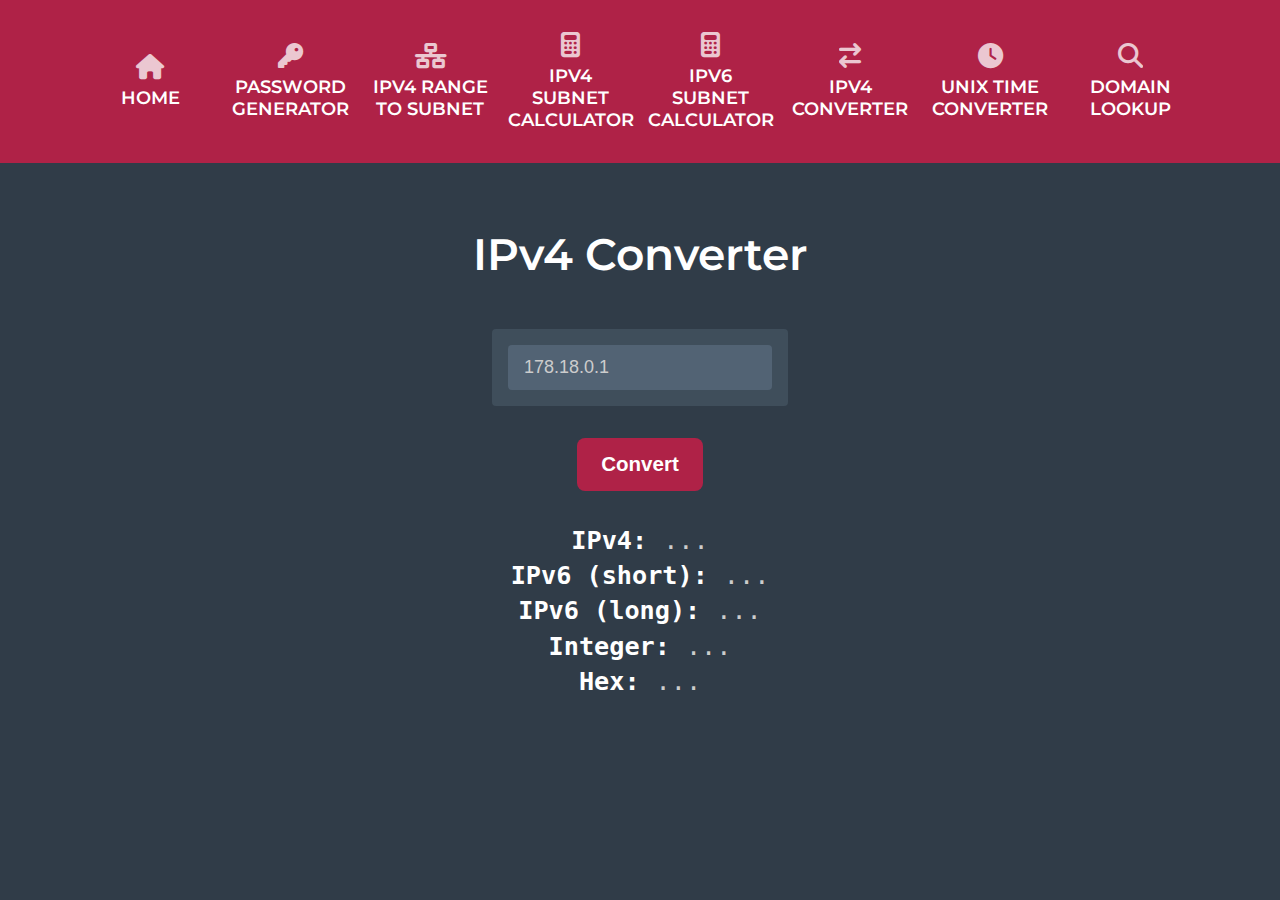
<file: ipv4convert.html>
<!DOCTYPE html>
<html lang="en">
  <head>
    <meta charset="UTF-8" />
    <meta name="viewport" content="width=device-width, initial-scale=1.0" />
    <script src="js/ip-address.js"></script>
    <title>Tools | IPv4 convertor</title>
    <link rel="stylesheet" href="style.css" />
    <link rel="stylesheet" href="https://cdnjs.cloudflare.com/ajax/libs/font-awesome/6.1.1/css/all.min.css" />
  </head>
  <body>
    <ul id="menu">
      <li><a href="index.html"><i class="fas fa-home"></i><p>Home</p></a></li>
      <li><a href="password.html"><i class="fas fa-key"></i><p>Password generator</p></a></li>
      <li><a href="ipRangeToCidr.html"><i class="fas fa-network-wired"></i><p>IPv4 range to subnet</p></a></li>
      <li><a href="ipv4subnet.html"><i class="fas fa-calculator"></i><p>IPv4 subnet calculator</p></a></li>
      <li><a href="ipv6subnet.html"><i class="fas fa-calculator"></i><p>IPv6 subnet calculator</p></a></li>
      <li><a href="ipv4convert.html"><i class="fas fa-exchange"></i><p>IPv4 converter</p></a></li>
      <li><a href="unixtime.html"><i class="fas fa-clock"></i><p>Unix time converter</p></a></li>
      <li><a href="domain.html"><i class="fas fa-search"></i><p>Domain lookup</p></a></li>
    </ul>

    <div id="content">
      <div id="hero">
        <h1>IPv4 Converter</h1>
      </div>

      <div class="break"></div>

      <div class="options">
        <div>
          <input class="main" id="ipField" placeholder="178.18.0.1" oninput="convertIp()" />
        </div>
      </div>

      <div class="buttons">
        <button>Convert</button>
      </div>

      <div class="results-ipsubnet">
        <h4 id="errorField"></h4>

        <div class="bvals"><p>IPv4:</p><p id="ipv4">...</p></div>
        <div class="bvals"><p>IPv6 (short):</p><p id="ipv6s">...</p></div>
        <div class="bvals"><p>IPv6 (long):</p><p id="ipv6l">...</p></div>
        <div class="bvals"><p>Integer:</p><p id="ipi">...</p></div>
        <div class="bvals"><p>Hex:</p><p id="iph">...</p></div>
      </div>
    </div>

    <script>
      const errorField = document.getElementById("errorField");

      convertIp();
      function convertIp() {
        errorField.innerText = "";
        const ipField = document.getElementById("ipField");
        const ipv4 = document.getElementById("ipv4");
        const ipv6s = document.getElementById("ipv6s");
        const ipv6l = document.getElementById("ipv6l");
        const ipi = document.getElementById("ipi");
        const iph = document.getElementById("iph");

        if (!ipField.value) return;
        if (!ipField.value.split(".")[3]) return;
        let address;
        try {
          // don't question it
          if (!!ipField.value.split("/")[1]) throw Error();
          address = new ip.Address4(ipField.value);
        } catch {
          errorField.innerText = "Invalid IP address";
          ipv4.innerText = "";
          ipv6s.innerText = "";
          ipv6l.innerText = "";
          ipi.innerText = "";
          iph.innerText = "";
          return;
        }
        ipv4.innerText = address.address;
        ipv6s.innerText = ip.Address6.fromAddress4(
          address.address
        ).correctForm();
        ipv6l.innerText = ip.Address6.fromAddress4(
          address.address
        ).canonicalForm();
        ipi.innerText = Number(address.bigInteger());

        // original method give a number in a format like 00:00:00:00 which would be then converted to 0x00000000
        iph.innerText = "0x" + address.toHex().toUpperCase().replace(/:+/g, "");
      }
    </script>
  </body>
</html>
</file>
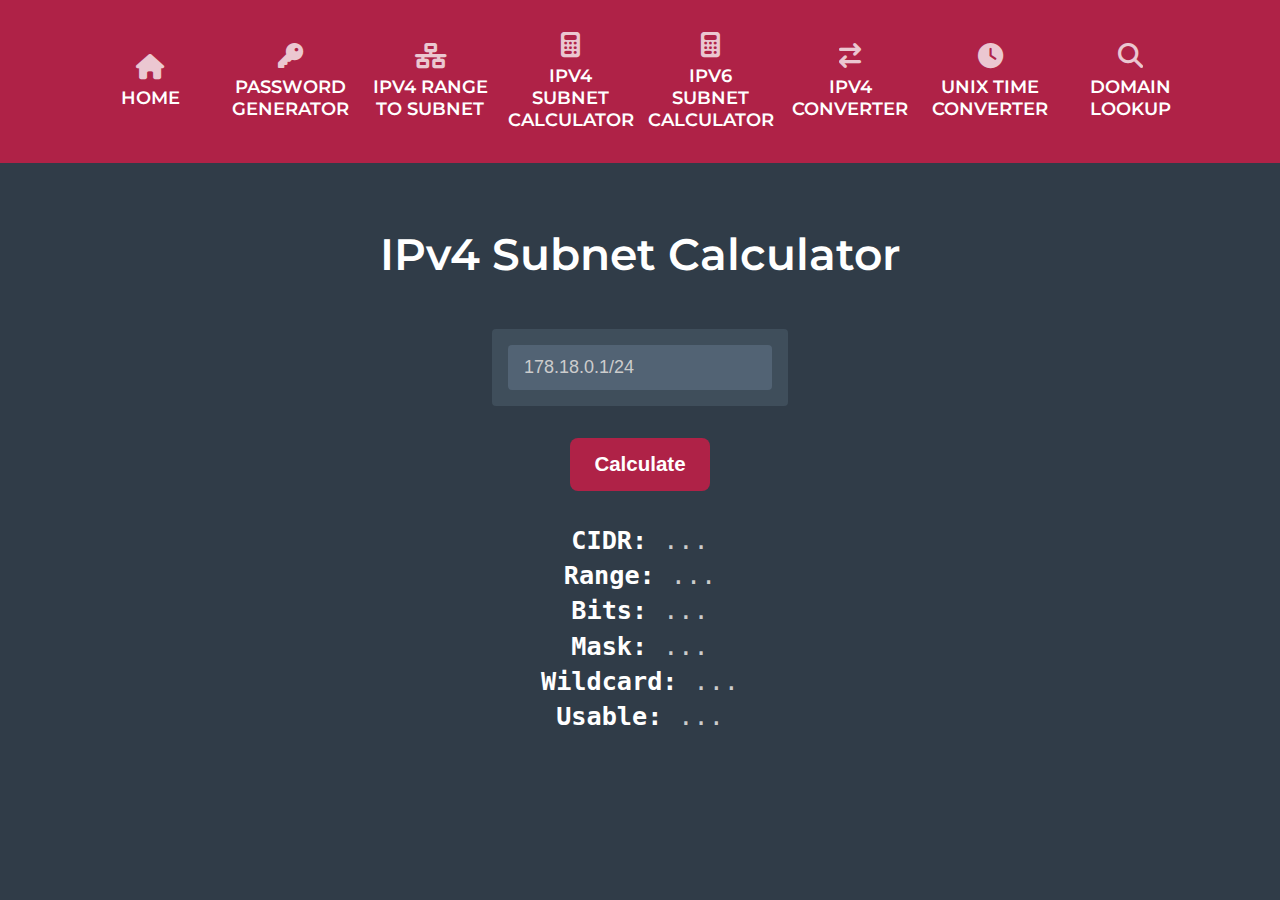
<file: ipv4subnet.html>
<!DOCTYPE html>
<html lang="en">
  <head>
    <meta charset="UTF-8" />
    <meta name="viewport" content="width=device-width, initial-scale=1.0" />
    <script src="js/ip-address.js"></script>
    <title>Tools | IPv4 subnet calculator</title>
    <link rel="stylesheet" href="style.css" />
    <link rel="stylesheet" href="https://cdnjs.cloudflare.com/ajax/libs/font-awesome/6.1.1/css/all.min.css" />
  </head>
  <body>
    <ul id="menu">
      <li><a href="index.html"><i class="fas fa-home"></i><p>Home</p></a></li>
      <li><a href="password.html"><i class="fas fa-key"></i><p>Password generator</p></a></li>
      <li><a href="ipRangeToCidr.html"><i class="fas fa-network-wired"></i><p>IPv4 range to subnet</p></a></li>
      <li><a href="ipv4subnet.html"><i class="fas fa-calculator"></i><p>IPv4 subnet calculator</p></a></li>
      <li><a href="ipv6subnet.html"><i class="fas fa-calculator"></i><p>IPv6 subnet calculator</p></a></li>
      <li><a href="ipv4convert.html"><i class="fas fa-exchange"></i><p>IPv4 converter</p></a></li>
      <li><a href="unixtime.html"><i class="fas fa-clock"></i><p>Unix time converter</p></a></li>
      <li><a href="domain.html"><i class="fas fa-search"></i><p>Domain lookup</p></a></li>
    </ul>

    <div id="content">

      <div id="hero">
        <h1>IPv4 Subnet Calculator</h1>
      </div>

      <div class="break"></div>

      <div class="options">
        <div>
          <input class="main" id="subnetField" placeholder="178.18.0.1/24" oninput="convertSubnet()">
        </div>
      </div>

      <div class="buttons">
        <button>Calculate</button>
      </div>

      <div class="results-ipsubnet">
        <h4 id="errorField"></h4>

        <div class="bvals"><p>CIDR:</p><p id="cidr">...</p></div>
        <div class="bvals"><p>Range:</p><p id="range">...</p></div>
        <div class="bvals"><p>Bits:</p><p id="bits">...</p></div>
        <div class="bvals"><p>Mask:</p><p id="mask">...</p></div>
        <div class="bvals"><p>Wildcard:</p><p id="wildcard">...</p></div>
        <div class="bvals"><p>Usable:</p><p id="usable">...</p></div>
      </div>
      
    </div>

    <script>
      const errorField = document.getElementById("errorField");

      convertSubnet();
      function convertSubnet() {
        errorField.innerText = "";
        const subnetField = document.getElementById("subnetField");
        const cidr = document.getElementById("cidr");
        const range = document.getElementById("range");
        const bits = document.getElementById("bits");
        const mask = document.getElementById("mask");
        const wildcard = document.getElementById("wildcard");
        const usable = document.getElementById("usable");

        if (!subnetField.value || !subnetField.value.split("/")[1]) return;
        let subnet;
        try {
          subnet = new ip.Address4(subnetField.value);
        } catch {
          errorField.innerText = "Invalid subnet mask";
          cidr.innerText = "";
          range.innerText = "";
          bits.innerText = "";
          mask.innerText = "";
          wildcard.innerText = "";
          usable.innerText = "";
          return;
        }
        cidr.innerText = subnet.correctForm() + "/" + subnet.subnetMask;
        range.innerText =
          subnet.startAddress().correctForm() +
          " - " +
          subnet.endAddress().correctForm();
        bits.innerText = subnet.subnetMask;

        const subnetParts = calculateSubnet(subnet);
        mask.innerText = subnetParts.join(".");
        wildcard.innerText = calculateWildcardSubnet(subnetParts).join(".");

        // 31 & 32 don't work with the current method
        if (subnet.subnetMask == 31) usable.innerText = 2;
        else if (subnet.subnetMask == 32) usable.innerText = 1;
        else
          usable.innerText =
            Math.pow(2, Math.max(0, 32 - subnet.subnetMask)) - 2;
      }

      function calculateSubnet(subnet) {
        const bits = subnet.subnetMask;
        const parts = [];
        let current = "";
        for (let i = 0; i < 32; i++) {
          current += i < bits ? 1 : 0;

          if ((i + 1) % 8 == 0) {
            parts.push(current);
            current = "";
          }
        }

        return parts.map((it) => parseInt(it, 2));
      }

      function calculateWildcardSubnet(subnetParts) {
        return subnetParts.map((it) => 255 - it);
      }
    </script>
  </body>
</html>
</file>
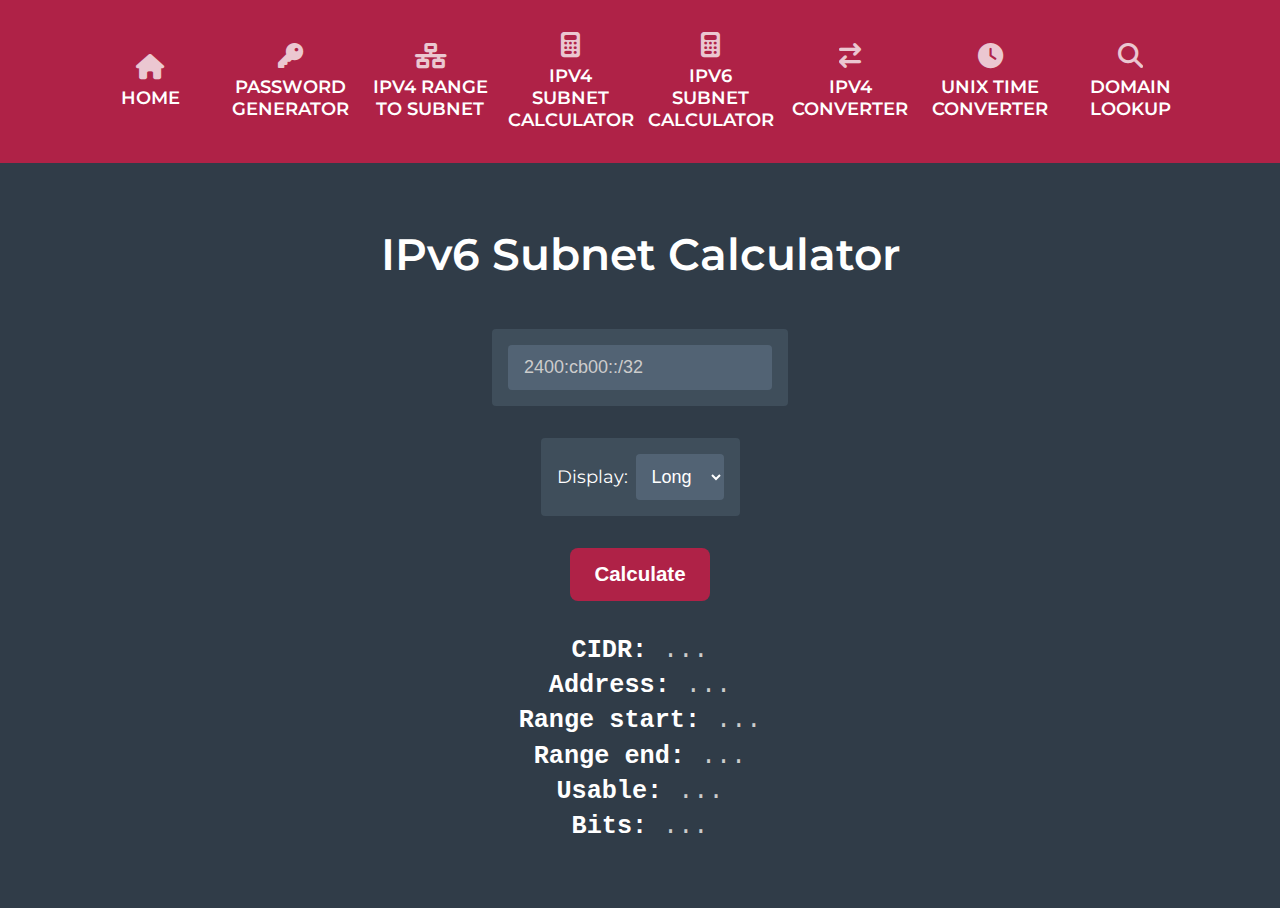
<file: ipv6subnet.html>
<!DOCTYPE html>
<html lang="en">
  <head>
    <meta charset="UTF-8" />
    <meta name="viewport" content="width=device-width, initial-scale=1.0" />
    <script src="js/ip-address.js"></script>
    <title>Tools | IPv6 subnet calculator</title>
    <link rel="stylesheet" href="style.css" />
    <link rel="stylesheet" href="https://cdnjs.cloudflare.com/ajax/libs/font-awesome/6.1.1/css/all.min.css" />
  </head>
  <body>
    <ul id="menu">
      <li><a href="index.html"><i class="fas fa-home"></i><p>Home</p></a></li>
      <li><a href="password.html"><i class="fas fa-key"></i><p>Password generator</p></a></li>
      <li><a href="ipRangeToCidr.html"><i class="fas fa-network-wired"></i><p>IPv4 range to subnet</p></a></li>
      <li><a href="ipv4subnet.html"><i class="fas fa-calculator"></i><p>IPv4 subnet calculator</p></a></li>
      <li><a href="ipv6subnet.html"><i class="fas fa-calculator"></i><p>IPv6 subnet calculator</p></a></li>
      <li><a href="ipv4convert.html"><i class="fas fa-exchange"></i><p>IPv4 converter</p></a></li>
      <li><a href="unixtime.html"><i class="fas fa-clock"></i><p>Unix time converter</p></a></li>
      <li><a href="domain.html"><i class="fas fa-search"></i><p>Domain lookup</p></a></li>
    </ul>

    <div id="content">
      <div id="hero">
        <h1>IPv6 Subnet Calculator</h1>
      </div>

      <div class="break"></div>

      <div class="options">
        <div>
          <input class="main" id="subnetField" placeholder="2400:cb00::/32" oninput="convertSubnet()">
        </div>
      </div>

      <div class="break"></div>

      <div class="options">
        <div>
          <label for="displaySelect">Display:</label>
          <select id="displaySelect" value="long" oninput="convertSubnet()">
            <option value="long">Long</option>
            <option value="short">Short</option>
          </select>
        </div>
      </div>

      <div class="buttons">
        <button>Calculate</button>
      </div>

      <div class="results-ipsubnet">
        <h4 id="errorField"></h4>

        <div class="bvals"><p>CIDR:</p><p id="cidr">...</p></div>
        <div class="bvals"><p>Address:</p><p id="address">...</p></div>
        <div class="bvals"><p>Range start:</p><p id="rangeStart">...</p></div>
        <div class="bvals"><p>Range end:</p><p id="rangeEnd">...</p></div>
        <div class="bvals"><p>Usable:</p><p id="usable">...</p></div>
        <div class="bvals"><p>Bits:</p><p id="bits">...</p></div>
      </div>
    </div>

    <script>
      const errorField = document.getElementById("errorField");

      convertSubnet();
      function convertSubnet() {
        const subnetField = document.getElementById("subnetField");
        const displaySelect = document.getElementById("displaySelect");
        const long = displaySelect.value === "long";

        const cidr = document.getElementById("cidr");
        const address = document.getElementById("address");
        const rangeStart = document.getElementById("rangeStart");
        const rangeEnd = document.getElementById("rangeEnd");
        const bits = document.getElementById("bits");
        const usable = document.getElementById("usable");

        if (!subnetField.value || !subnetField.value.split("/")[1]) return;
        let subnet;
        try {
          subnet = new ip.Address6(subnetField.value);
        } catch {
          errorField.innerText = "Invalid subnet mask";
          cidr.innerText = "";
          address.innerText = "";
          rangeStart.innerText = "";
          rangeEnd.innerText = "";
          bits.innerText = "";
          usable.innerText = "";
          return;
        }
        cidr.innerText = displayIp(subnet, long) + "/" + subnet.subnetMask;
        address.innerText = displayIp(subnet, long);
        rangeStart.innerText = displayIp(subnet.startAddress(), long);
        rangeEnd.innerText = displayIp(subnet.endAddress(), long);
        bits.innerText = subnet.subnetMask;
        usable.innerText = subnet.possibleSubnets();
      }

      function displayIp(address, long) {
        return long ? address.canonicalForm() : address.correctForm();
      }
    </script>
  </body>
</html>
</file>
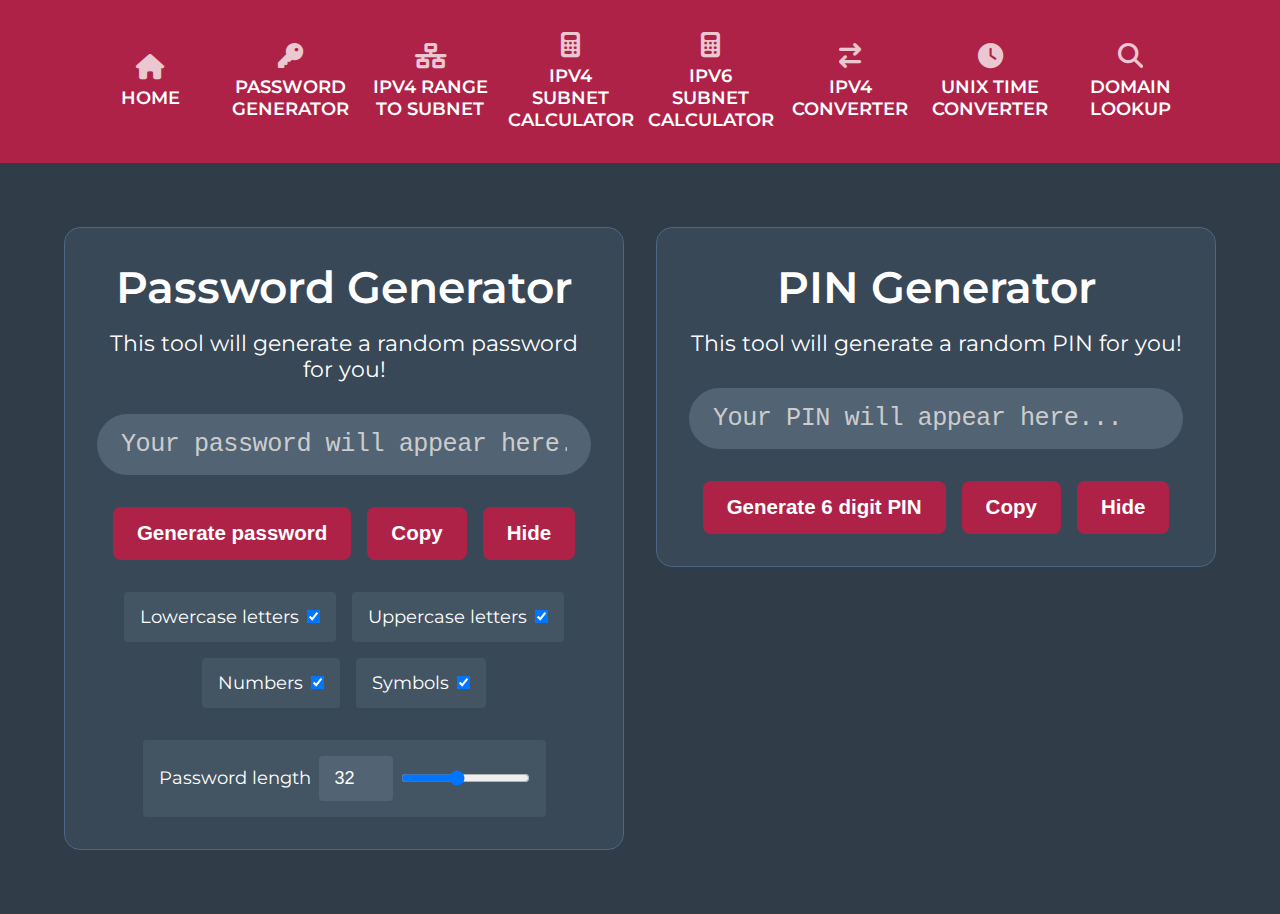
<file: password.html>
<!DOCTYPE html>
<html lang="en">
  <head>
    <meta charset="UTF-8" />
    <meta name="viewport" content="width=device-width, initial-scale=1.0" />
    <title>Tools | Password generator</title>
    <link rel="stylesheet" href="style.css" />
    <link rel="stylesheet" href="https://cdnjs.cloudflare.com/ajax/libs/font-awesome/6.1.1/css/all.min.css" />
  </head>
  <body>
    <ul id="menu">
      <li><a href="index.html"><i class="fas fa-home"></i><p>Home</p></a></li>
      <li><a href="password.html"><i class="fas fa-key"></i><p>Password generator</p></a></li>
      <li><a href="ipRangeToCidr.html"><i class="fas fa-network-wired"></i><p>IPv4 range to subnet</p></a></li>
      <li><a href="ipv4subnet.html"><i class="fas fa-calculator"></i><p>IPv4 subnet calculator</p></a></li>
      <li><a href="ipv6subnet.html"><i class="fas fa-calculator"></i><p>IPv6 subnet calculator</p></a></li>
      <li><a href="ipv4convert.html"><i class="fas fa-exchange"></i><p>IPv4 converter</p></a></li>
      <li><a href="unixtime.html"><i class="fas fa-clock"></i><p>Unix time converter</p></a></li>
      <li><a href="domain.html"><i class="fas fa-search"></i><p>Domain lookup</p></a></li>
    </ul>
    
    <div id="content">
      <div class="halfs">
        <div class="half">
          <div id="hero">
            <h1>Password Generator</h1>
            <p>This tool will generate a random password for you!</p>
          </div>
    
          <div class="break"></div>
          <input id="passField" class="main" placeholder="Your password will appear here...">
          <div class="buttons">
            <button id="submitPassword" onclick="generatePassword()">Generate password</button>
            <button onclick="copyPassword()">Copy</button>
            <button onclick="hidePassword()">Hide</button>
          </div>  
          <div class="break"></div>
          <div class="options">
            <div>
              <label for="passLower">Lowercase letters</label>
              <input type="checkbox" id="passLower" onchange="generatePassword()" checked>
            </div>
            <div>
              <label for="passUpper">Uppercase letters</label>
              <input type="checkbox" id="passUpper" onchange="generatePassword()" checked>
            </div>
            <div>
              <label for="passNum">Numbers</label>
              <input type="checkbox" id="passNum" onchange="generatePassword()" checked>
            </div>
            <div>
              <label for="passSymbol">Symbols</label>
              <input type="checkbox" id="passSymbol" onchange="generatePassword()" checked>
            </div>
          </div>

          <div class="break"></div>

          <div class="options">
            <div>
              <label for="passLen">Password length</label>
              <input class="main" type="number" min="8" max="64" value="32" id="passLen" onchange="updateLength(false)">
              <input type="range" min="8" max="64" value="32" id="passLenSlider" oninput="updateLength(true)">
            </div>
          </div>
        </div>
        <div class="half">
          <div id="hero">
            <h1>PIN Generator</h1>
            <p>This tool will generate a random PIN for you!</p>
          </div>
    
          <div class="break"></div>
    
          <input class="main" type="text" id="pinField" placeholder="Your PIN will appear here...">
    
          <div class="buttons">
            <button onclick="generatePin()">Generate 6 digit PIN</button>
            <button onclick="copyPin()">Copy</button>
            <button onclick="hidePin()">Hide</button>
          </div>
        </div>
      </div>
    </div>

    <script>
      const passField = document.getElementById("passField");
      const pinField = document.getElementById("pinField");

      const lowerChars = "abcdefghijklmnopqrstuvwxyz";
      const upperChars = "ABCDEFGHIJKLMNOPQRSTUVWXYZ";
      const numbers = "0123456789";
      const symbols = "-*/.,:;_@!#$()=?+~<>|\\][";

      function updateLength(slider) {
        const numInput = document.getElementById("passLen");
        const rangeInput = document.getElementById("passLenSlider");

        if (slider) numInput.value = rangeInput.value;
        else rangeInput.value = numInput.value;

        generatePassword();
      }

      function generatePassword() {
        const len = document.getElementById("passLen").value;
        if (len < 8) len = 8;

        const lower = document.getElementById("passLower").checked;
        const upper = document.getElementById("passUpper").checked;
        const num = document.getElementById("passNum").checked;
        const symbol = document.getElementById("passSymbol").checked;

        let avilableChars = "";
        if (lower) avilableChars += lowerChars;
        if (upper) avilableChars += upperChars;
        if (num) avilableChars += numbers;
        if (symbol) avilableChars += symbols;

        // if nothing is selected, default to just lowercase symbols
        if (!avilableChars) avilableChars += lowerChars;

        let pass = "";
        for (let i = 0; i < len; i++)
          pass += avilableChars.charAt(
            Math.floor(Math.random() * avilableChars.length)
          );

        passField.value = pass;
      }

      function generatePin() {
        // (random * (max - min)) + min
        pinField.value = Math.floor(Math.random() * (999999 - 100000)) + 100000;
      }

      function copyPassword() {
        const pass = passField.value;
        if (pass) navigator.clipboard.writeText(pass);
      }

      function hidePassword() {
        passField.type = passField.type === "password" ? "text" : "password";
      }

      function copyPin() {
        const pin = pinField.value;
        if (pin) navigator.clipboard.writeText(pin);
      }

      function hidePin() {
        pinField.type = pinField.type === "password" ? "text" : "password";
      }
    </script>
  </body>
</html>
</file>
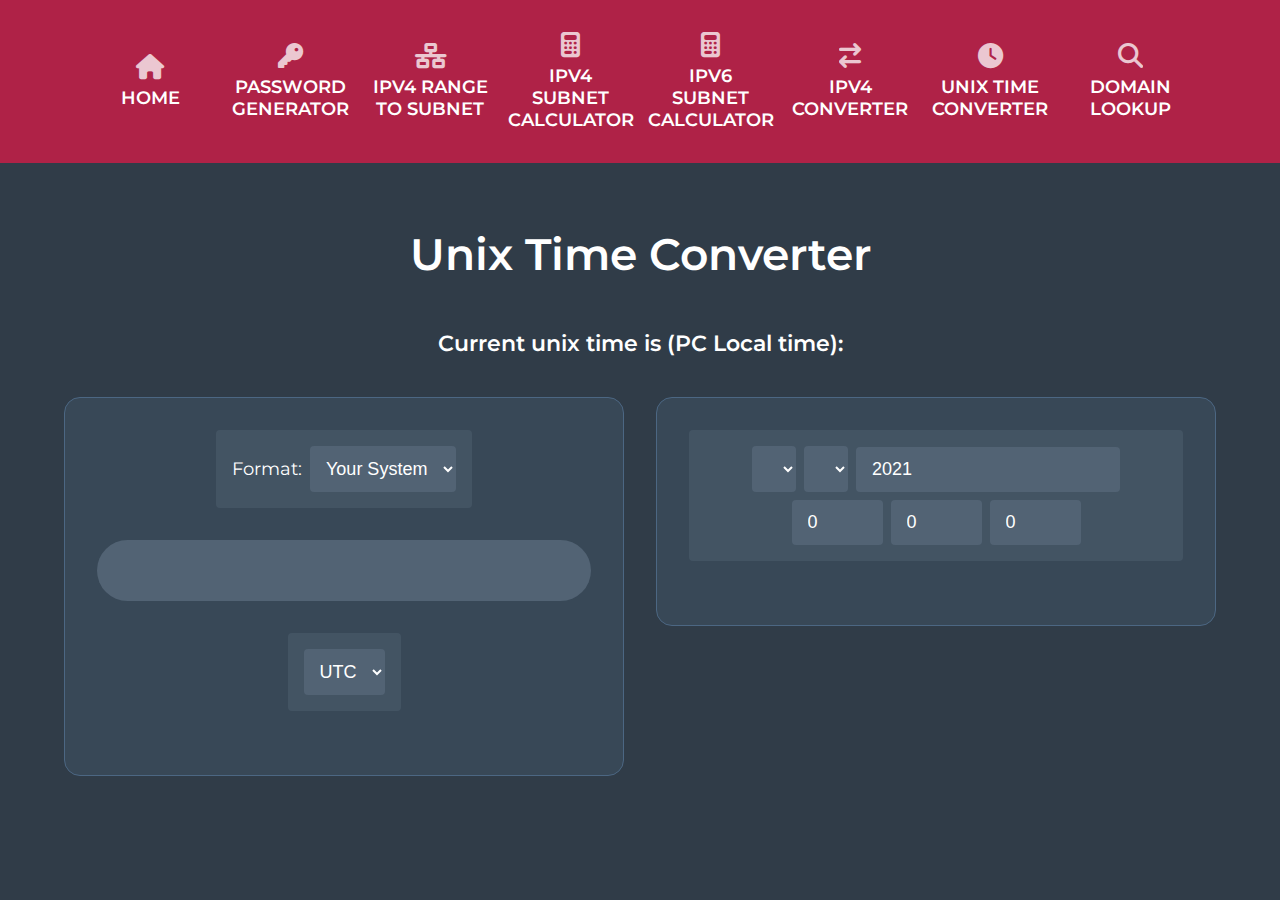
<file: unixtime.html>
<!DOCTYPE html>
<html lang="en">
  <head>
    <meta charset="UTF-8" />
    <meta name="viewport" content="width=device-width, initial-scale=1.0" />
    <title>Tools | Unix time convertor</title>
    <script src="https://momentjs.com/downloads/moment.min.js"></script>
    <script src="https://momentjs.com/downloads/moment-timezone-with-data-10-year-range.min.js"></script>
    <link rel="stylesheet" href="style.css" />
    <link rel="stylesheet" href="https://cdnjs.cloudflare.com/ajax/libs/font-awesome/6.1.1/css/all.min.css" />
  </head>
  <body>
    <ul id="menu">
      <li><a href="index.html"><i class="fas fa-home"></i><p>Home</p></a></li>
      <li><a href="password.html"><i class="fas fa-key"></i><p>Password generator</p></a></li>
      <li><a href="ipRangeToCidr.html"><i class="fas fa-network-wired"></i><p>IPv4 range to subnet</p></a></li>
      <li><a href="ipv4subnet.html"><i class="fas fa-calculator"></i><p>IPv4 subnet calculator</p></a></li>
      <li><a href="ipv6subnet.html"><i class="fas fa-calculator"></i><p>IPv6 subnet calculator</p></a></li>
      <li><a href="ipv4convert.html"><i class="fas fa-exchange"></i><p>IPv4 converter</p></a></li>
      <li><a href="unixtime.html"><i class="fas fa-clock"></i><p>Unix time converter</p></a></li>
      <li><a href="domain.html"><i class="fas fa-search"></i><p>Domain lookup</p></a></li>
    </ul>

    <div id="content">
      <div id="hero">
        <h1>Unix Time Converter</h1>
      </div>

      <div class="break"></div>

      <p class="current-time">Current unix time is (PC Local time):<span id="currentTime"></span></p>

      <div class="break"></div>

      <div class="halfs">
        <div class="half">
          <div class="options">
            <div>
              <label for="formatSelect">Format:</label>
              <select id="formatSelect" value="system" onchange="unixTime()">
                <option value="system">Your System</option>
                <option value="en-US">American</option>
                <option value="de-DE">European</option>
              </select>
            </div>
          </div>
    
          <div class="break"></div>
    
          <input class="main" type="number" id="timeField" onchange="unixTime()" />

          <div class="break"></div>

          <div class="options">
            <div>
              <!-- JS will fill the select -->
              <select id="timezoneSelect" value="UTC" onchange="unixTime()"></select>
            </div>
          </div>

          <div class="break"></div>

          <p id="convertedField"></p>
        </div>
        <div class="half">
          <div class="options">
            <div>
              <!-- auto-filled by js -->
              <select id="daySelect" value="1" onchange="normalTime()"></select>
              <!-- auto-filled by js -->
              <select id="monthSelect" value="1" onchange="normalTime()"></select>
              <input
                type="number"
                id="yearInput"
                min="1970"
                value="2021"
                onchange="normalTime()"
                class="main auto"
              />
              <input
                type="number"
                id="hourInput"
                min="0"
                max="23"
                value="0"
                onchange="normalTime()"
                class="main auto"
              />
              <input
                type="number"
                id="minuteInput"
                min="0"
                max="59"
                value="0"
                onchange="normalTime()"
                class="main auto"
              />
              <input
                type="number"
                id="secondInput"
                min="0"
                max="59"
                value="0"
                onchange="normalTime()"
                class="main auto"
              />
            </div>
          </div>
      
          <div class="break"></div>
      
          <p id="convertedUnixField"></p>
        </div>
      </div>
    </div>

    <script>
      const currentTime = document.getElementById("currentTime");
      setInterval(() => {
        currentTime.innerText = parseInt(Date.now() / 1000);
      }, 1000);

      const timezoneSelect = document.getElementById("timezoneSelect");
      const daySelect = document.getElementById("daySelect");
      const monthSelect = document.getElementById("monthSelect");
      autofillSelects();

      const time = document.getElementById("timeField");
      time.value = Math.floor(Date.now() / 1000);
      unixTime();
      normalTime();

      // unix to human readable
      function unixTime() {
        const converted = document.getElementById("convertedField");
        const formatSelect = document.getElementById("formatSelect");

        const unix = parseInt(time.value) * 1000;

        let format = navigator.languages ? navigator.languages[0] : "en-EN";
        if (formatSelect.value != "system") format = formatSelect.value;
        converted.innerText = new Date(unix).toLocaleString(format, {
          timeZone: timezoneSelect.value,
        });
      }

      // human readable to unix
      function normalTime() {
        const day = daySelect.value;
        const month = monthSelect.value - 1;
        const year = document.getElementById("yearInput").value;
        const hour = document.getElementById("hourInput").value;
        const minute = document.getElementById("minuteInput").value;
        const second = document.getElementById("secondInput").value;
        const convertedUnix = document.getElementById("convertedUnixField");

        const date = new Date(year, month, day, hour, minute, second);
        convertedUnix.innerText = Math.floor(date.getTime() / 1000);
      }

      function autofillSelects() {
        function appendOption(select, value, innerText) {
          const option = document.createElement("option");
          option.value = value;
          option.innerText = innerText;
          select.appendChild(option);
        }

        appendOption(timezoneSelect, "UTC", "UTC");
        for (const zone of moment.tz.names()) {
          if (zone == "UTC") continue;
          appendOption(timezoneSelect, zone, zone);
        }

        for (let i = 1; i <= 31; i++) appendOption(daySelect, i, i);
        for (let i = 1; i <= 12; i++) appendOption(monthSelect, i, i);
      }
    </script>
  </body>
</html>
</file>
<file: style.css>
@import url("https://fonts.googleapis.com/css2?family=Montserrat&display=swap");

* {
    border: 0;
    outline: 0;
    box-sizing: border-box;
    margin: 0;
    padding: 0;
    font-variant-ligatures: none;
    -webkit-font-smoothing: antialiased;
}

html {
    font-size: 18px;
    background: #212529;
}

body {
    color: #fff;
    background: #303c48;
    font-family: "Montserrat", sans-serif;
    font-size: 1rem;
    min-height: 100vh;
    display: flex;
    flex-direction: column;
    justify-content: stretch;
    max-width: 1480px;
    width: 100%;
    margin: 0 auto;
    box-shadow: 0 0 2000px #af2247;
}

button {
  background-color: #af2247;
  border-radius: 8px;
  color: white;
}

a {
  color: white;
  text-decoration: none;
}

select {
    background: #526374;
    color: #fff;
    font-size: 1rem;
    display: block;
    padding: 12px;
    border-radius: 4px;
    cursor: pointer;
}

#menu {
    background: #af2247;
    padding: 32px;
    display: flex;
    list-style: none;
    gap: 16px;
    align-items: center;
    justify-content: center;
    flex-wrap: wrap;
    font-weight: 600;
}

#menu li {
    max-width: 124px;
    width: 100%;
    text-align: center;
}

#menu a {
    display: block;
    font-size: 1rem;
    text-transform: uppercase;
    width: 100%;
}

#menu a i {
    display: block;
    font-size: 1.4rem;
    text-decoration: none;
    margin-bottom: 8px;
    opacity: .75;
}

#menu li a:hover p {
    text-decoration: underline;
}

#content {
    flex: 1;
    padding: 64px;
    text-align: center;
}

#hero h1 {
    font-size: 2.46rem;
    margin-bottom: 16px;
    font-weight: 600;
}

#hero p {
    font-size: 1.2rem;
}

.break {
    height: 32px;
}

input.main {
    padding: 16px 24px;
    font-size: 1.4rem;
    display: block;
    background: #526374;
    color: #fff;
    max-width: 640px;
    width: 100%;
    margin: 0 auto;
    border-radius: 5000px;
}

input.main::placeholder {
    color: #ccc;
}

input.main:hover,
input.main:focus {
    background: #697f96;
}

input#passField, input#pinField {
    font-family: "Consolas", monospace;
    letter-spacing: -.5px;
}

input#passLen {
    max-width: 74px;
}

.buttons {
    margin: 32px 0 0 0;
    display: flex;
    align-items: center;
    justify-content: center;
    gap: 16px;
    flex-wrap: wrap;
}

.buttons button {
    margin: 0;
    font-size: 1.14rem;
    padding: 16px 24px;
    display: block;
    line-height: 1;
    cursor: pointer;
    border-radius: 8px;
    font-weight: 600;
    user-select: none;
}

.buttons button:hover {
    background: #b82e52;
}

.options {
    display: flex;
    flex-wrap: wrap;
    align-items: center;
    justify-content: center;
    gap: 16px;
}

.options > div {
    display: flex;
    flex-wrap: wrap;
    align-items: center;
    justify-content: center;
    gap: 8px;
    padding: 16px;
    background: rgb(82 99 116 / 45%);
    line-height: 1;
    border-radius: 4px;
}

.options input {
    font-size: 1rem;
    border-radius: 4px;
    padding: 12px 16px;
    margin: 0;
}

.options input[type="range"] {
    padding: 12px 0;
}

.options input.auto {
    width: auto;
    max-width: none;
}

:is(.results-iprangesubnet, .results-ipsubnet):not(:empty) {
    margin-top: 32px;
    font-size: 1.4rem;
    font-family: "Consolas", monospace;
    line-height: 1.4;
}

p.current-time {
    font-size: 1.24rem;
    font-weight: 600;
    display: block;
}

p.current-time span {
    display: block;
    margin-top: 8px;
    font-size: 2.6rem;
    font-family: "Consolas", monospace;
    color: limegreen;
}

.bvals {
    display: flex;
    justify-content: center;
    gap: 16px;
    flex-wrap: wrap;
    align-items: center;
    color: #ccc;
}

.bvals p:first-of-type {
    font-weight: bold;
    color: #fff;
}

#errorField {
    color: #ff6c40;
}

.code-block-results {
    display: flex;
    flex-direction: column;
    gap: 16px;
    max-width: 760px;
    width: 100%;
    margin: 0 auto;
}

.code-block-results > p {
    display: block;
    font-size: 1.14rem;
    font-weight: bold;
}

.code-block-results .code-block {
    display: block;
    padding: 16px;
    background: #384857;
    border-radius: 16px;
    border: 1px solid #4c6783;
    font-family: "Consolas", monospace;
    line-height: 1.4;
    text-align: center;
}

.code-block-results .code-block :is(a, p) {
    display: block;
    width: fit-content;
    margin: 0 auto;
}

.halfs {
    display: flex;
    gap: 32px;
    align-items: flex-start;
}

.halfs .half {
    width: calc(50% - 16px);
    padding: 32px;
    background: #384857;
    border-radius: 16px;
    border: 1px solid #4c6783;
}

.home-tools {
    margin-top: 64px;
    display: flex;
    flex-wrap: wrap;
    gap: 32px;
    list-style-type: none;
    justify-content: center;
    align-items: stretch;
}

.home-tools li {
    max-width: 304px;
    width: 100%;
    display: flex;
}

.home-tools a {
    cursor: pointer;
    text-decoration: none;
    display: block;
    text-align: left;
    padding: 24px;
    display: flex;
    align-items: center;
    gap: 16px;
    width: 100%;
    background: #384857;
    border-radius: 16px;
    border: 1px solid #4c6783;
}

.home-tools a:hover {
    background: #4e6478;
}

.home-tools i {
    color: #ec3060;
    font-size: 2rem;
}

.home-tools p {
    font-weight: bold;
    text-transform: uppercase;
    flex: 1;
}

@media only screen and (max-width: 560px) {
    html {
        font-size: 14px;
    }
    #menu {
        flex-direction: column;
        align-items: start;
    }
    #menu li {
        max-width: none;
    }
    #menu a {
        display: flex;
        align-items: center;
        justify-content: center;
        gap: 16px;
        flex-wrap: wrap;
    }
    #menu a i {
        margin: 0;
        font-size: 1rem;
    }
    #content {
        padding: 32px;
    }
    .options > div {
        flex-direction: column;
        width: 100%;
    }
    .options > div * {
        width: 100% !important;
    }
    .buttons {
        flex-direction: column;
    }
    .buttons button {
        width: 100%;
    }
}

@media only screen and (max-width: 1200px) {
    .halfs {
        flex-direction: column;
    }
    .halfs .half {
        width: 100%;
    }
}
</file>
